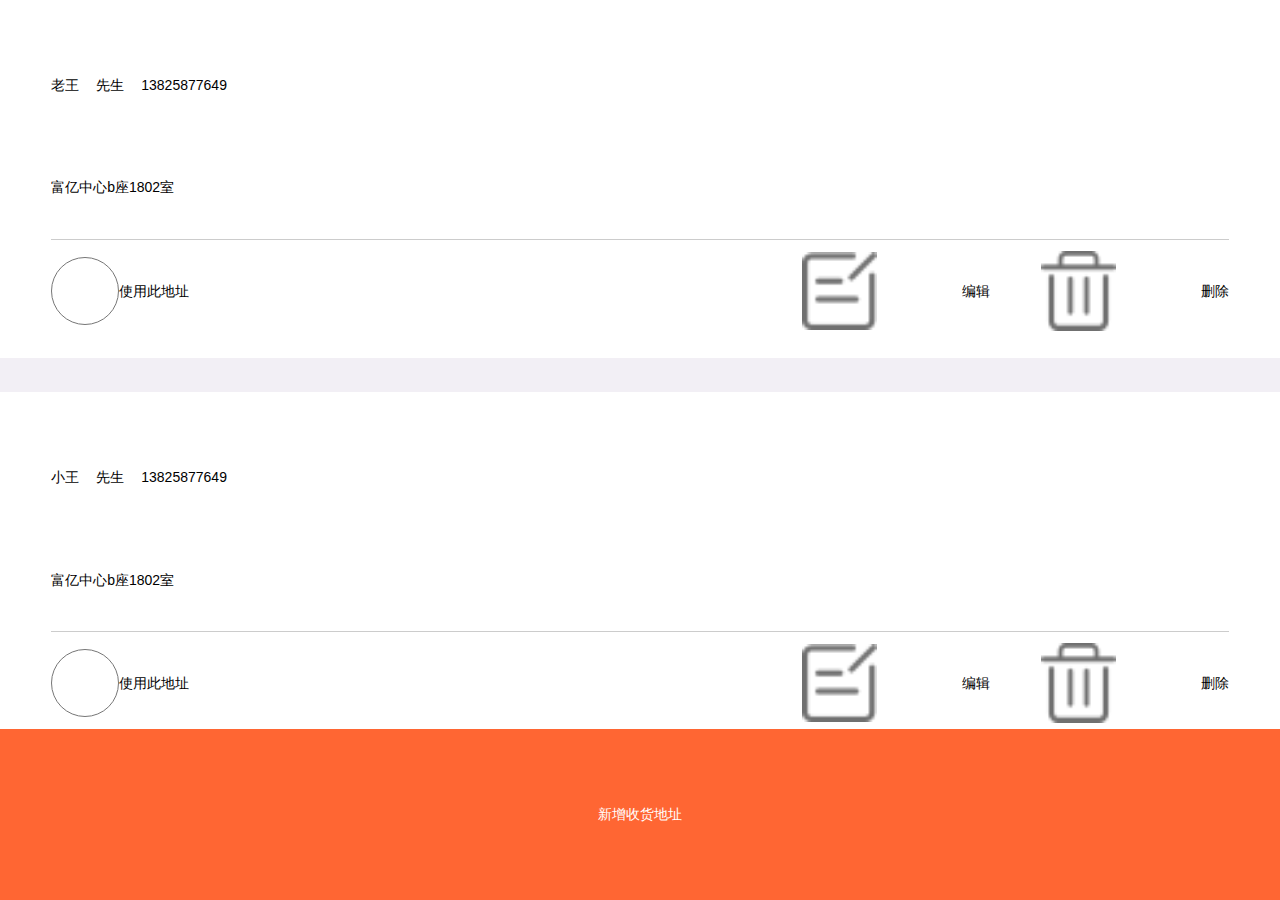
<file: address.html>
<!DOCTYPE html>
<html>
<head>
    <meta http-equiv="Content-Type" content="text/html; charset=UTF-8">
    <meta charset="utf-8">
    <meta name="viewport" content="width=device-width, initial-scale=1.0, user-scalable=0, minimum-scale=1.0, maximum-scale=1.0">
    <meta name="apple-touch-fullscreen" content="yes">
    <meta name="format-detection" content="telephone=no">
    <meta name="apple-mobile-web-app-capable" content="yes">
    <meta name="apple-mobile-web-app-status-bar-style" content="default">
    <meta name="description" content="点餐外送">
    <meta name="keywords" content="点餐外送">
    <script src="js/rem.js"></script>
    <script src="js/jquery-1.8.3.min.js"></script>
    <title>管理收货地址</title>
    <style>
        html{
            -ms-text-size-adjust: 100%;
            -webkit-text-size-adjust: 100%
        }
        a:link, a:visited{ color:#fff; text-decoration:none;}
        a:hover{ color:#fff; text-decoration:none;}
        a { outline:none; star:expression(this.onFocus=this.blur());}
        img{
            width: 100%;
        }
        *{
            margin: 0;
            padding: 0;
            text-decoration: none;
            list-style: none;
            font-style: normal;
        }
        input[type="text"], input[type="tel"]{
            -webkit-appearance:none;
            border: none;
            outline:none;
            height: inherit;
        }

        body{
            background-color: #F2EFF5;
            font-family: "Microsoft YaHei", Verdana, Arial, sans-serif, "Times New Roman", 宋体;
        }
        .address{
            /*background-color: #FFFFFF;*/

            height: 100%;
            overflow: hidden;
        }
        .address {
            overflow: hidden;
        }
        .address li{
            height: 3.4rem;
            background-color: #FFFFFF;
            margin-bottom: 0.4rem;
            padding: 0.4rem 0.6rem;
        }
        .address li div:nth-child(1){
            line-height: 1.2rem;
            border-bottom: 1px solid #ccc;
        }
        .address li div:nth-child(1) span{
            margin-right: 0.2rem;
        }
        .added{
            width: 100%;
            text-align: center;
            line-height: 2rem;
            height: 2rem;
            color: #FFFFFF;
            background-color:  #ff6633;
            position: fixed;
            bottom: 0;
        }
        .addform{
            width: 100%;
            position: relative;
            z-index: 1;
            background: #FFFFFF;
            margin-bottom:0.8rem;
        }
        .addform div{
            height: 2.1rem;line-height: 2rem;
            padding: 0 0.4rem;
            border-bottom: 1px solid #F2EFF5;
        }
        .btn{
            -webkit-appearance:none;
            width: 80%;
            height: 1.6rem;
            color: #FFFFFF;
            font-size: 18px;
            text-align: center;
            margin:0 auto;display:block;
            border-radius: 0.2rem;
            background-color:  #2bcd04;
            border: none;
            margin-bottom: 0.6rem;
        }
        .btn1{
            width: 80%;
            height: 1.4rem;
            text-align: center;
            margin:0 auto;display:block;
            border-radius: 0.2rem;
            background-color: #2bcd04;
            border: none;
        }
        .addform  input[type="radio"]{

        }
        .addform div:nth-child(2) span{
            margin-right: 0.6rem;
        }
        #addform{
            display: none;
        }
        .label{
            float: left;
            display: block;

        }
        .choice{
            line-height: 1.2rem;
            overflow: hidden;
        }
        .choice input{
            display: block;
            float: left;
            margin-top: 0.2rem;
            font-size: 16px;
            width: 0.8rem;
            height:0.8rem;
        }
        .choice a{
            display: block;
            width: 2.2rem;
            float: right;
            height: 100%;
        }
        .edit{
            background: url("image/bj.png") no-repeat left;
            text-align: right;
            background-size: 40%;
        }
        .delete{
            background: url("image/clear.png") no-repeat left;
            text-align: right;
            background-size: 40%;
            margin-left: 0.6rem;
        }
    </style>
</head>
<body>
<div class="address">
    <ul>
        <li>
           <div class="addtext"><span class="name">老王</span><span class="sex">先生</span><span class="phone">13825877649</span><br/><span class="site">富亿中心b座1802室</span></div>
            <div class="choice">
                <input type="radio" id="addres" name="addres" /> <label class="label" for="addres">使用此地址</label>  <a class="delete">删除</a><a class="edit">编辑</a>
            </div>
        </li>
        <li>
            <div><span class="name">小王</span><span class="sex">先生</span><span class="phone">13825877649</span><br/><span class="site">富亿中心b座1802室</span></div>
            <div class="choice">
                <input type="radio" id="addres1" name="addres" /> <label class="label" for="addres1">使用此地址</label>  <a class="delete">删除</a><a class="edit">编辑</a>
            </div>
        </li>
    </ul>
</div>
<div class="added">新增收货地址</div>
<form id="addform">
    <div class="addform">
            <div>联系人 <input id="name" type="text" placeholder="您的姓名"/></div>
            <div>性别：<span><input id="male" type="radio" name="sex" value="male"/><label style="margin-left: 0.4rem" name="male" for="male">先生</label></span><input id="female" type="radio" name="sex"/><label style="margin-left: 0.4rem" name="female" for="female">女士</label></div>
            <div>手机号码 <input id="phone" type="tel"/></div>
            <div>收货地址 <input id="site" type="text"placeholder="小区/街道/大厦/学校名称"/></div>
            <div><input style=" text-align:center; width: 100%;" type="text"placeholder="详细楼号/门牌号等"/> </div>
    </div>
<input class="btn" type="submit" value="确定"/>

</form>
<script>
    $(".added").click(function(){
        $("#addform").show();
        $(".address").hide();
        $(this).hide();
    })
    $(".address").on("click",".edit",function(){
        var message=$(this).parent().prev();
        var name=message.find(".name").text();
        var sex=message.find(".sex").text();
        var phone=message.find(".phone").text();
        var site=message.find(".site").text();
        text='<input class="btn1" type="submit" value="删除"/>';
        $("#addform").append(text);
        $("#addform").show();
        $(".address").hide();
        $("#addform").find("#name").val(name);
//        $("#addform").find("#name").val(name);
        $("#addform").find("#phone").val(phone);
        $("#addform").find("#site").val(site)
    });
    $(".address").on("click","delete",function(){

    });

    $(".addtext").on("click",function(){
        alert("ddd")
       /* var oDragHandle = document.getElementById&&document.all ? event.srcElement : e.target;
        if(oDragHandle.id =="masking"){
            $(this).hide();
        }
        if(oDragHandle.id =="mt_view"){
            $(this).hide();
        }*/
    });
</script>
</body>
</html>
</file>
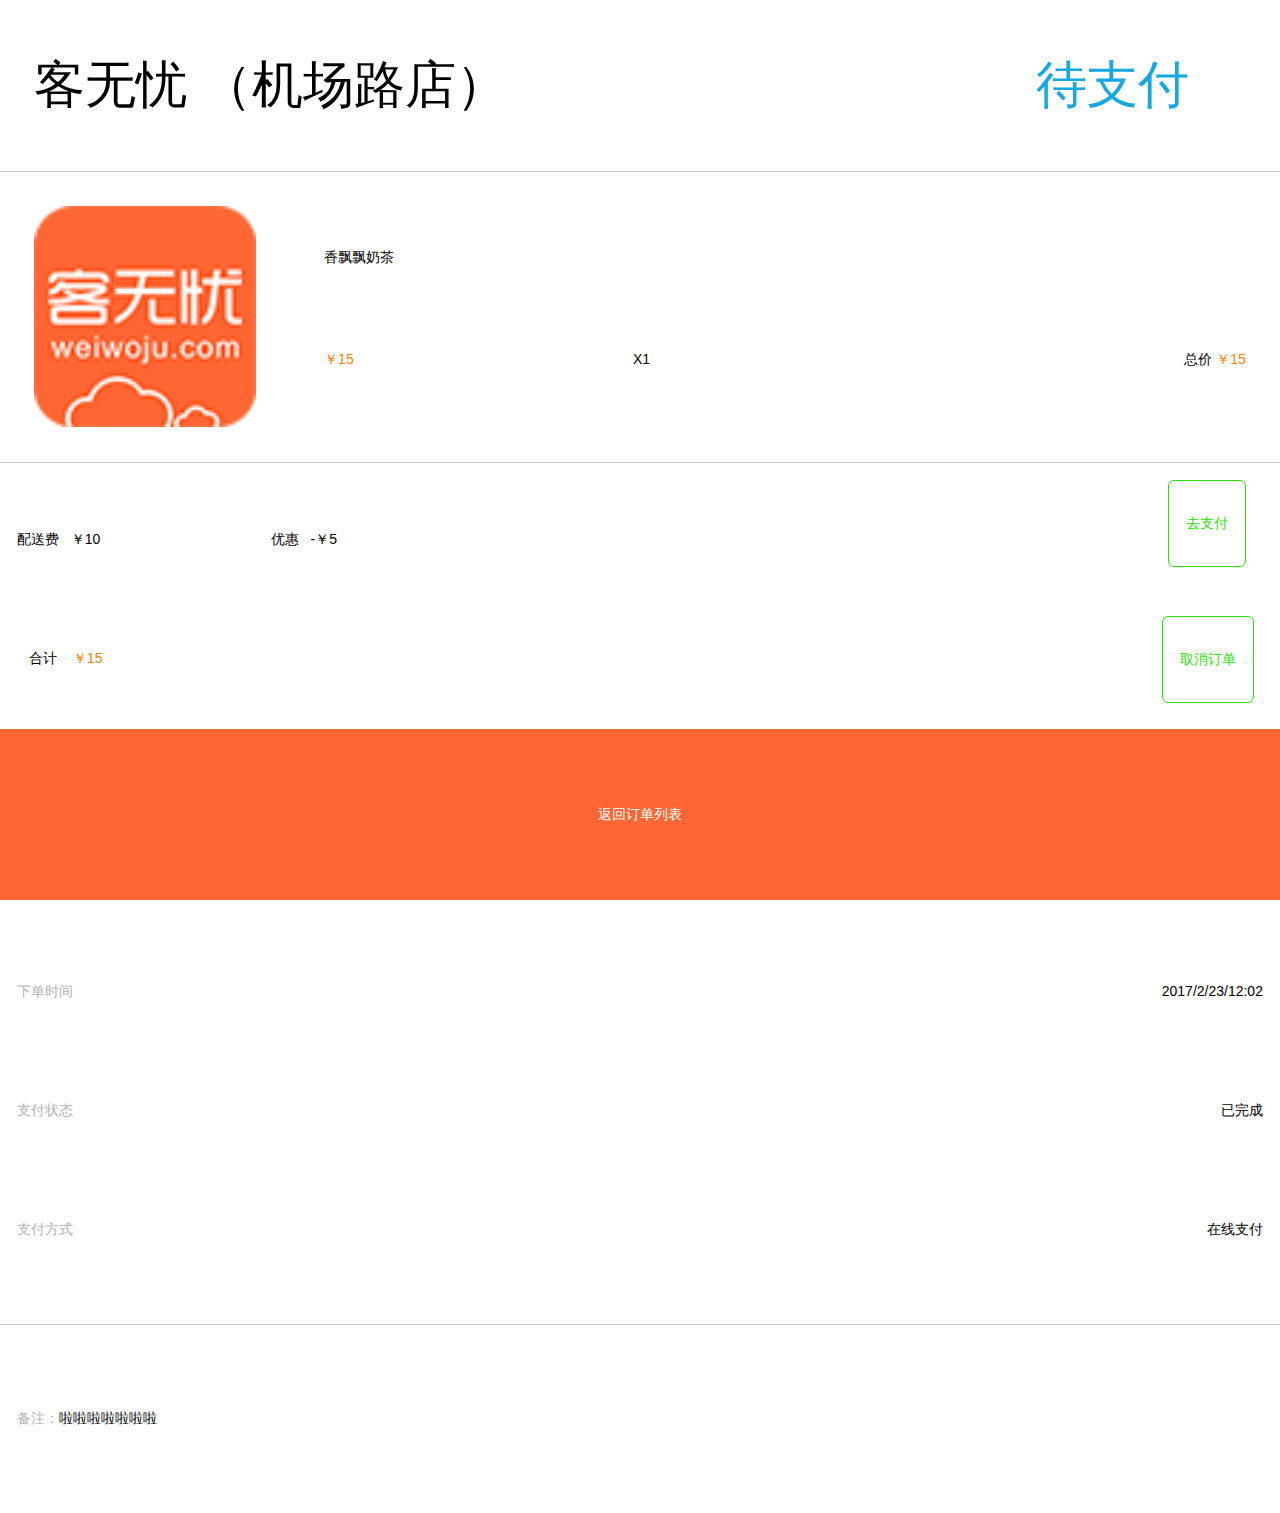
<file: oeder_liboder.html>
<!DOCTYPE html>
<html>

<head>
    <meta http-equiv="Content-Type" content="text/html; charset=UTF-8">
    <meta charset="utf-8">
    <meta name="viewport" content="width=device-width, initial-scale=1.0, user-scalable=0, minimum-scale=1.0, maximum-scale=1.0">
    <meta name="apple-touch-fullscreen" content="yes">
    <meta name="format-detection" content="telephone=no">
    <meta name="apple-mobile-web-app-capable" content="yes">
    <meta name="apple-mobile-web-app-status-bar-style" content="default">
    <meta name="description" content="点餐外送">
    <meta name="keywords" content="点餐外送">
    <title>订单详情</title>
    <script src="js/jquery-1.8.3.min.js"></script>
    <script src="js/rem.js"></script>
    <script src="js/vue.js"></script>
    <style>
        *{
            margin: 0;
            padding: 0;
            text-decoration: none;
            font-style: normal;
            list-style: none;
            font-family: "Microsoft YaHei", Verdana, Arial, sans-serif, "Times New Roman", 宋体;
        }
        body{
            background-color:#efeded;
            font-size: 16px;
        }
        i{
            color: #ff8205;
        }
        .shop_title{
            background-color: #FFFFFF;
            padding: 0 0.4rem;
            height: 2rem;
            line-height: 2rem;font-size: 0.6rem;
            border-bottom: 1px solid #ccc;
        }
        .shop_title span{
            margin-right: 0;
            margin-left:6rem;
            padding: 0.1rem 0.2rem;
            border-radius: 6px;
            color: #18a8e1;
        }
        .shop{
            background-color: #FFFFFF;
        }
        .shop li{
            list-style: none;
            padding: 0.4rem 0.4rem;
            overflow: hidden;
        }
        .shop li img{
            width: 2.6rem;
            height:2.6rem;
           float: left;
        }
        .shop li span:nth-child(2){
            margin-left: 0.8rem;
            margin-right:2.8rem;
            display: block;
            height: 2.6rem;
            line-height: 1.2rem;
            float: left;
        }
        .shop li span:nth-child(3){
            display: block;
            height: 2.6rem;
            line-height:3.6rem;
            float: left;
        }
        .shop li span:nth-child(4){
            display: block;
            height: 2.6rem;
            line-height: 3.6rem;
            float:right;
        }
        .total{
            height: 3rem;
            padding: 0.2rem 0;
            background-color: #FFFFFF;
            border-top: 1px solid #ccc;
        }
        .total div:nth-child(1){
            height: 1.4rem;
            line-height: 1.4rem;
        }
        .total div:nth-child(1) span:nth-child(1){
          padding-right: 2rem;
            margin-left: 0.2rem;
        }
        .total div:nth-child(2){
            padding: 0 0.3rem;
            height: 1.4rem;
            line-height: 1.4rem;
        }
        .total div:nth-child(2) span{
            float: right;
            height: 1rem;
            line-height: 1rem;
            margin-top: 0.2rem;
            border: 1px solid #2de104;
            padding: 0 0.2rem;
            border-radius: 6px;
            color: #2de104;
        }

        .total div:nth-child(1) span:nth-child(3){
            height: 1rem;
            line-height: 1rem;
            margin-right: 0.4rem;
            float: right;
            border:1px solid #2de104;
            padding: 0 0.2rem;
            border-radius: 6px;
            color: #2de104;
        }
        .box{
            margin-top: 0.3rem;
        }
        .details{
        background-color: #FFFFFF;
            padding: 0.4rem 0.2rem;
        }
        .details li{
            overflow: hidden;
            height: 1.4rem;
            line-height: 1.4rem;
        }
        .details li span:nth-child(1){
            float: left;
            color: #b3b3b3;
        }
        .details li span:nth-child(2){
            float: right;
        }
        .remarks{
            padding: 0 0.2rem;
            border-top: 1px solid #ccc;
            height: 2.2rem;
            line-height: 2.2rem;
            background-color: #FFFFFF;
        }
        .remarks span{
            color: #b3b3b3;
        }
        .added{
            width: 100%;
            text-align: center;
            line-height: 2rem;
            height: 2rem;
            color: #FFFFFF;
            background-color:  #ff6633;
            position: fixed;
            bottom: 0;
        }
        @media only screen and (max-width: 320px) {
            .total div:nth-child(2) span{
                float: right;
                height: 1rem;
                line-height: 1rem;
                margin-top: 0.2rem;
                border: 1px solid #2de104;
                padding: 0 0.2rem;
                border-radius: 6px;
                color: #2de104;
            }

            .total div:nth-child(1) span:nth-child(3){
                height: 1rem;
                line-height: 1rem;
                margin-right: 0.4rem;
                float: right;
                border:1px solid #2de104;
                padding: 0 0.2rem;
                border-radius: 6px;
                color: #2de104;
            }
        }
    </style>
</head>
<body>
<div class="shop_title">客无忧 （机场路店）<span>待支付</span></div>
<div>
    <ul class="shop">
        <li>
            <img src="image/kwy.png" alt=""/>
            <span>香飘飘奶茶 <br/> <i>￥15</i></span>
            <span>X1</span>
            <span>总价 <i>￥15</i></span>
        </li>

    </ul>
</div>
<div class="total">
    <div><span>配送费&nbsp;&nbsp; ￥10</span><span>优惠&nbsp;&nbsp; -￥5</span> <span>去支付</span></div>
    <div>&nbsp;合计&nbsp; &nbsp;&nbsp;<i>￥15</i> <span>取消订单</span></div>
</div>
<div class="box">
    <ul class="details">
        <li><span>订单编号</span><span>13312156456445</span></li>
        <li><span>下单时间</span><span>2017/2/23/12:02</span></li>
        <li><span>支付状态</span><span>已完成</span></li>
        <li><span>支付方式</span><span>在线支付</span></li>
    </ul>
    <div class="remarks"><span>备注：</span>啦啦啦啦啦啦啦</div>
</div>
<div class="added">返回订单列表</div>
</body>
</html>
</file>
